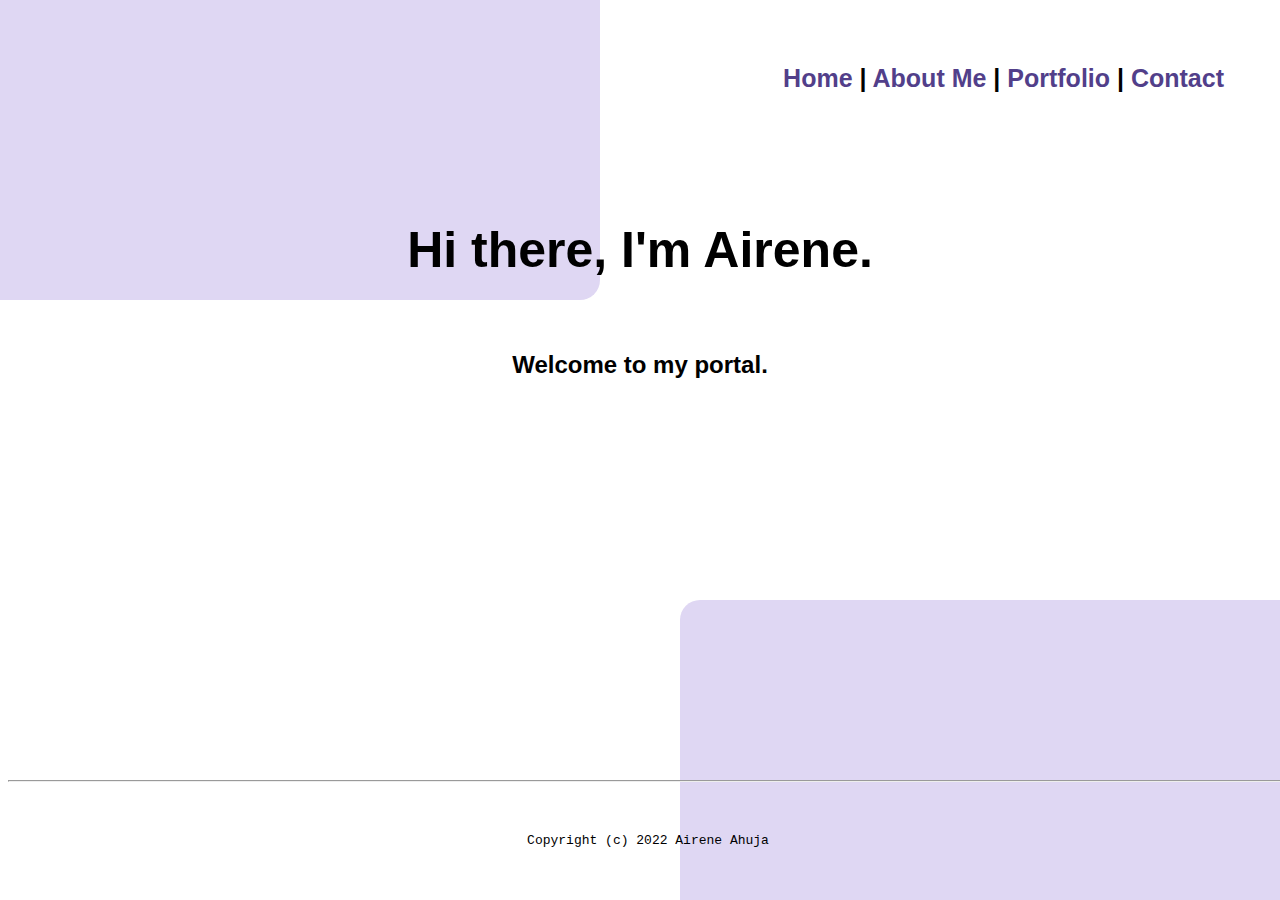
<file: index.html>
<!doctype html>

<!-- this is a comment for human! -->

<html lang="en">

  <header>
    <title>Airene Ahuja</title>
    <link rel="stylesheet" href="css/index.css">
    <link rel="FaviconIcon" href="favicon.ico" type="image/x-icon">
    <link rel="shortcut" href="favicon.ico" type="image/x-icon">
    <meta name="name" content="Airene Ahuja's Portal">
    <meta name="robots" contents="noindex, nofollow">
  </header>

  <body>
    <!--img src="images/banner.jpg" width="75%" alt="banner"-->
    <h6><a href="index.html">Home</a> | <a href="about me.html">About Me</a>
      | <a href="portfolio.html">Portfolio</a> | <a href="contact.html">Contact</a></h6>
    <h1>Hi there, I'm Airene.</h1>
    <h2> Welcome to my portal.</h2>
    <div class="toprectangle"></div>
    <div class="bottomrectangle"></div>


  </body>

  <footer>
    <hr>
    <code>Copyright (c) 2022 Airene Ahuja</code>
  </footer>

</html>
</file>
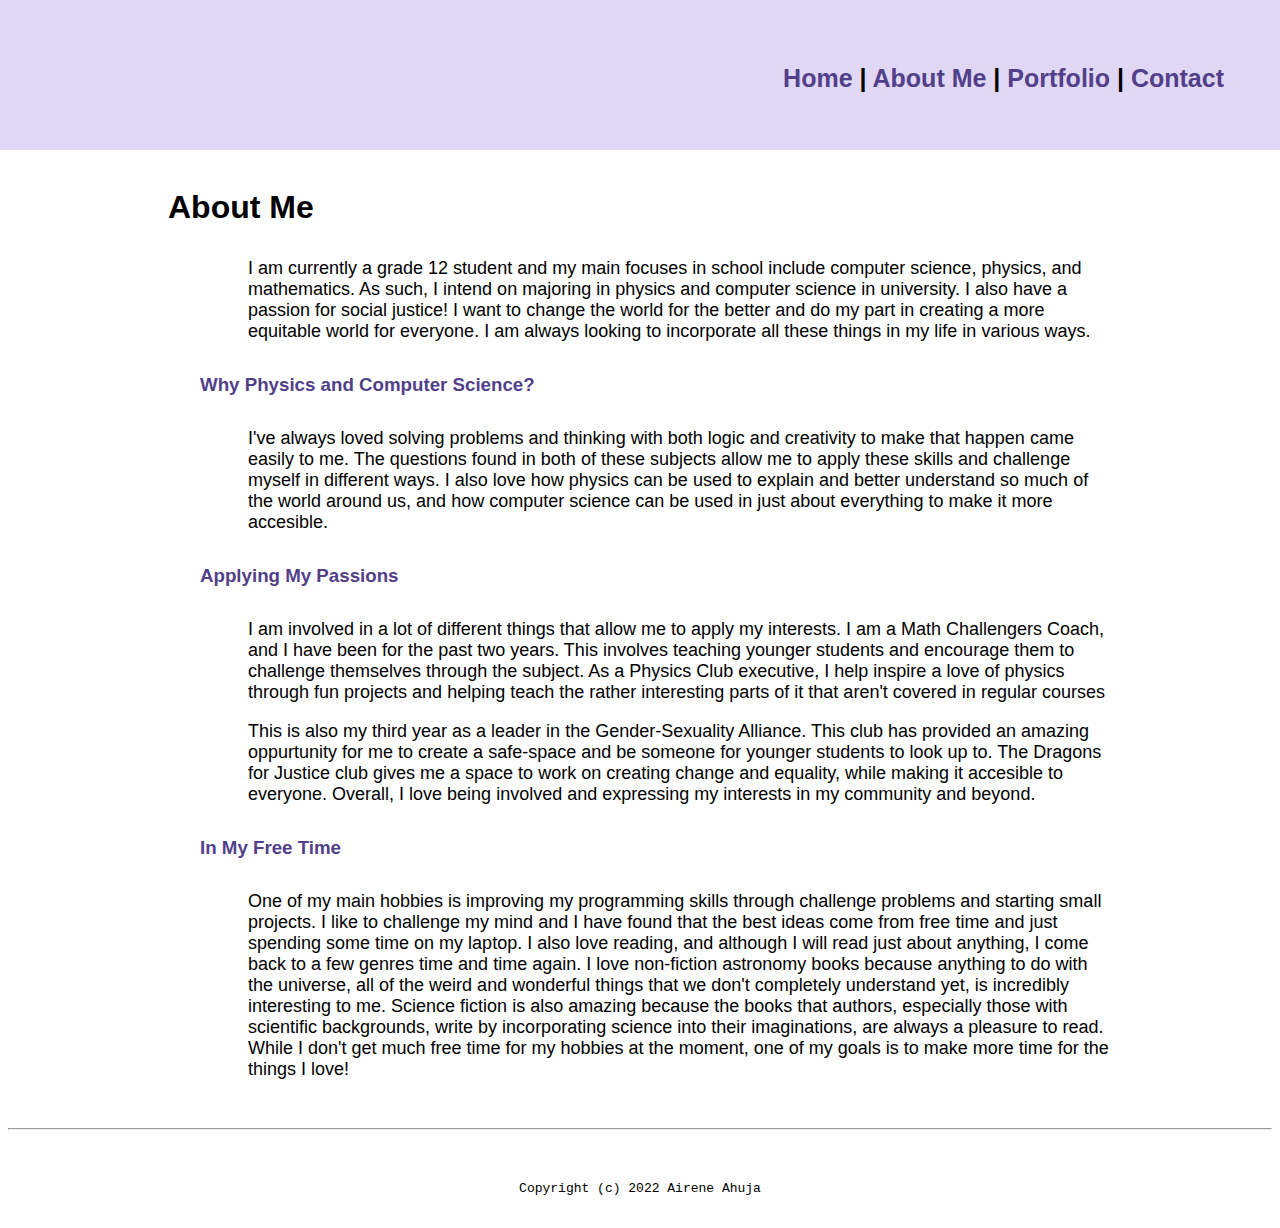
<file: about me.html>
<!doctype html>

<!-- this is a comment for human! -->

<html lang="en">

  <header>
    <title>Airene Ahuja - About Me</title>
    <link rel="stylesheet" href="css/about me.css">
    <link rel="FaviconIcon" href="favicon.ico" type="image/x-icon">
    <link rel="shortcut" href="favicon.ico" type="image/x-icon">
  </header>

  <body>
    <div class="rectangle"></div>
    <h6><a href="index.html">Home</a> | <a href="about me.html">About Me</a> |
      <a href="portfolio.html">Portfolio</a> | <a href="contact.html">Contact</a></h6>
    <h1>About Me</h1>
      <p>I am currently a grade 12 student and my main focuses in school include
        computer science, physics, and mathematics. As such, I intend on majoring
        in physics and computer science in university. I also have a passion for
        social justice! I want to change the world for the better and do my part
        in creating a more equitable world for everyone. I am always looking to
        incorporate all these things in my life in various ways.<p/>

    <h3>Why Physics and Computer Science?</h3>
    <p>I've always loved solving problems and thinking with both logic and
      creativity to make that happen came easily to me. The questions found in
      both of these subjects allow me to apply these skills and challenge myself
      in different ways. I also love how physics can be used to explain and better
      understand so much of the world around us, and how computer science can be
      used in just about everything to make it more accesible.</p>

    <h3>Applying My Passions</h3>
    <p>I am involved in a lot of different things that allow me to apply my
      interests. I am a Math Challengers Coach, and I have been for the past two
      years. This involves teaching younger students and encourage them to
      challenge themselves through the subject. As a Physics Club executive, I
      help inspire a love of physics through fun projects and helping teach the
      rather interesting parts of it that aren't covered in regular courses</p>
    <p>This is also my third year as a leader in the Gender-Sexuality Alliance.
      This club has provided an amazing oppurtunity for me to create a safe-space
      and be someone for younger students to look up to. The Dragons for Justice
      club gives me a space to work on creating change and equality, while making
      it accesible to everyone. Overall, I love being involved and expressing my
      interests in my community and beyond.</p>

    <h3>In My Free Time</h3>
    <p>One of my main hobbies is improving my programming skills through challenge
      problems and starting small projects. I like to challenge my mind and I have
      found that the best ideas come from free time and just spending some time
      on my laptop. I also love reading, and although I will read just about anything,
      I come back to a few genres time and time again. I love non-fiction astronomy books
      because anything to do with the universe, all of the weird and wonderful
      things that we don't completely understand yet, is incredibly interesting
      to me. Science fiction is also amazing because the books that authors,
      especially those with scientific backgrounds, write by incorporating science
      into their imaginations, are always a pleasure to read. While I don't get
      much free time for my hobbies at the moment, one of my goals is to make more
      time for the things I love!</p>




  </body>

  <footer>

    <hr>
    <code>Copyright (c) 2022 Airene Ahuja</code>
  </footer>

</html>
</file>
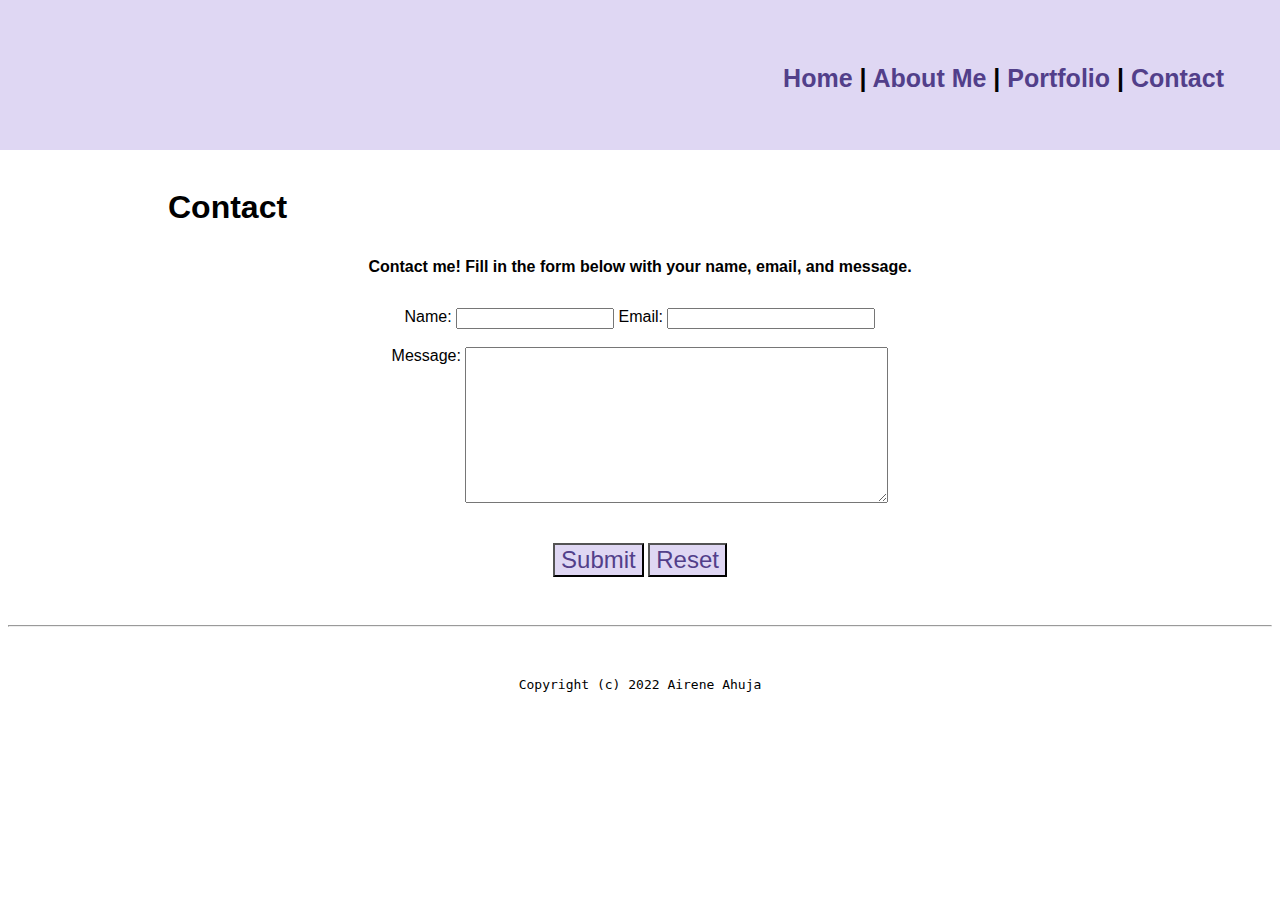
<file: contact.html>
<!doctype html>

<!-- this is a comment for human! -->

<html lang="en">

  <header>
    <title>Airene Ahuja - Contact</title>
    <link rel="stylesheet" href="css/contact.css">
    <link rel="FaviconIcon" href="favicon.ico" type="image/x-icon">
    <link rel="shortcut" href="favicon.ico" type="image/x-icon">
    <script type="text/javascript" src="validate.js"></script>
  </header>


  <body>
    <div class="rectangle"></div>
    <h6><a href="index.html">Home</a> | <a href="about me.html">About Me</a> |
      <a href="portfolio.html">Portfolio</a> | <a href="contact.html">Contact</a></h6>

    <h1>Contact</h1>

    <h4>Contact me! Fill in the form below with your name, email, and message.</h4>
      <form action="https://formspree.io/f/xjvzagor" method="POST"
            name="contactform" onsubmit= "return(validate());">
        <div>
            <label for="name"> Name:</label>
            <input style="width:150px;" type="text" id="name" name="name">
            <label for="email"> Email:</label>
            <input style="width:200px;" type="text" id="email" name="email">
        </div>
        <div><br>
            <label for="message"> Message:</label>
            <textarea name="message" rows="10" cols="50"></textarea>
        </div><br><br>
      <input type="submit" value="Submit">
      <input type="reset" value="Reset">
      </form>
  </body>

  <footer>
    <hr>
    <code>Copyright (c) 2022 Airene Ahuja</code>
  </footer>

</html>
</file>
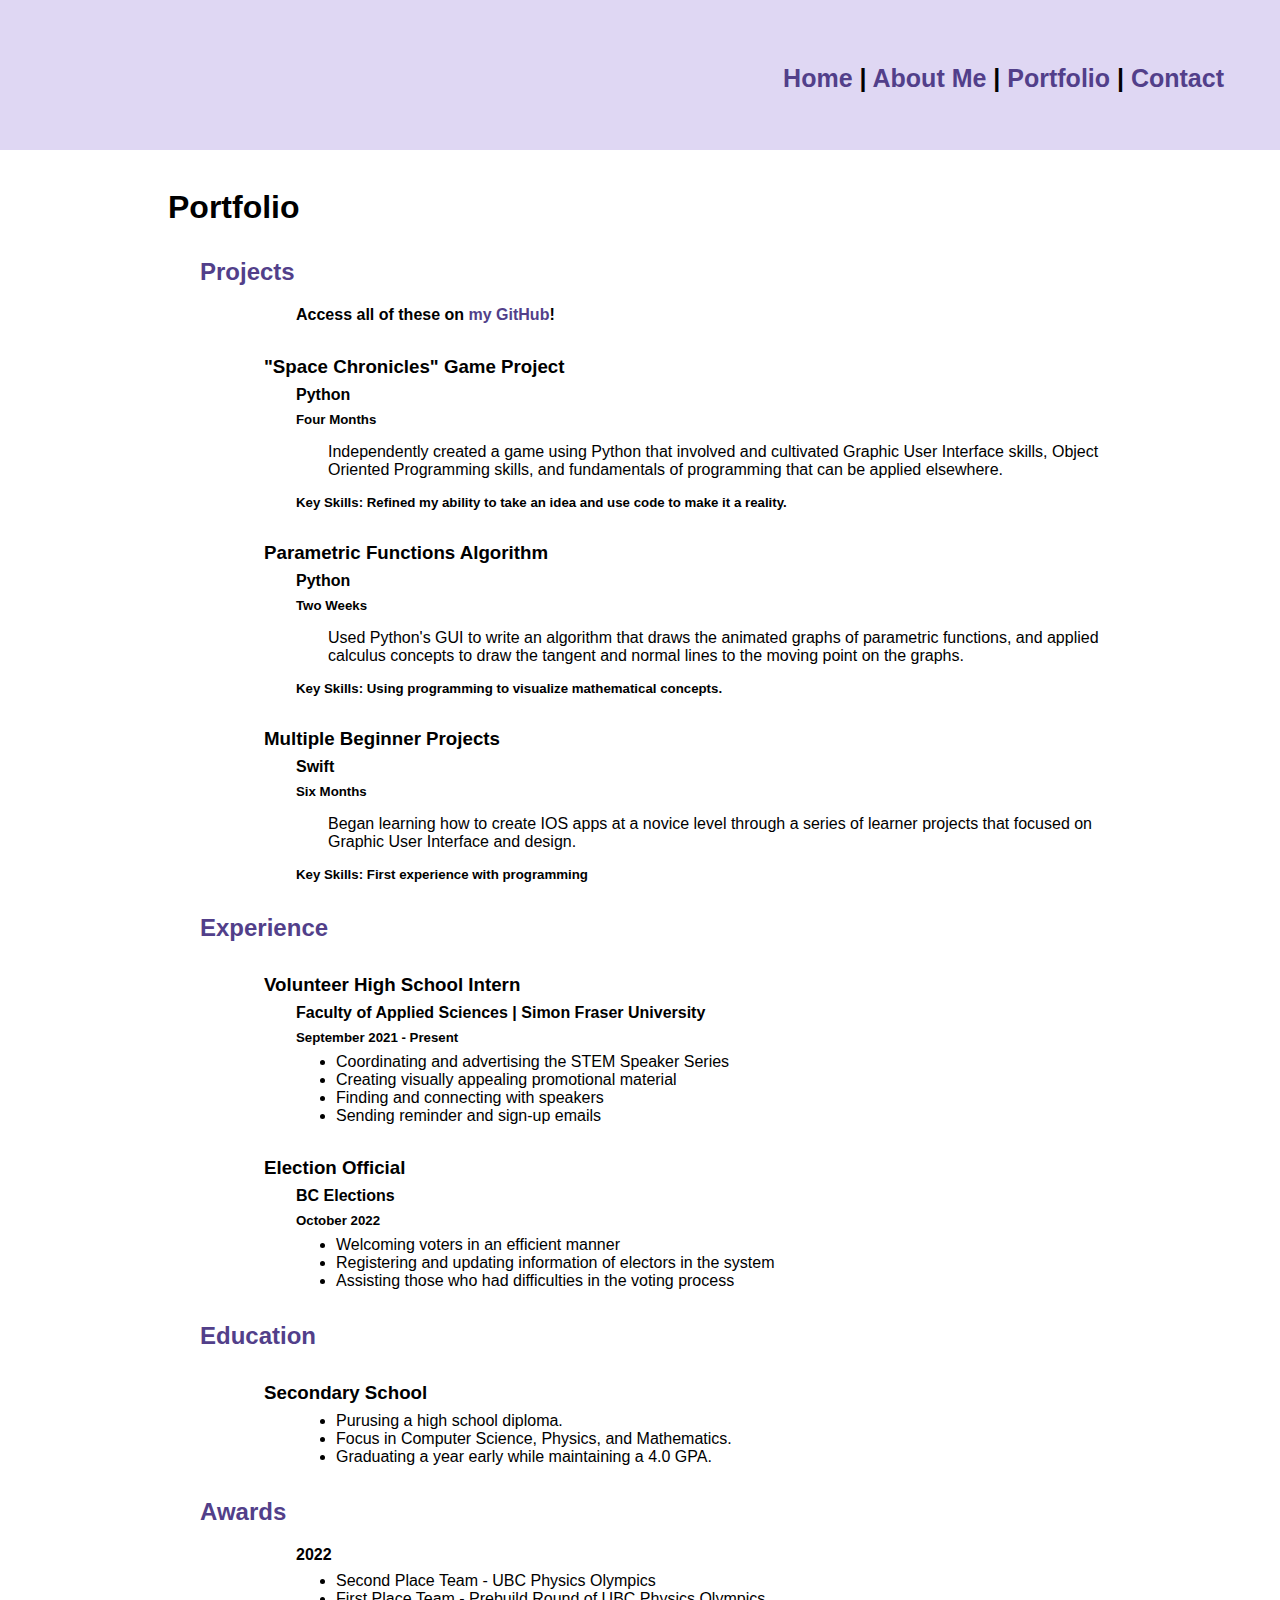
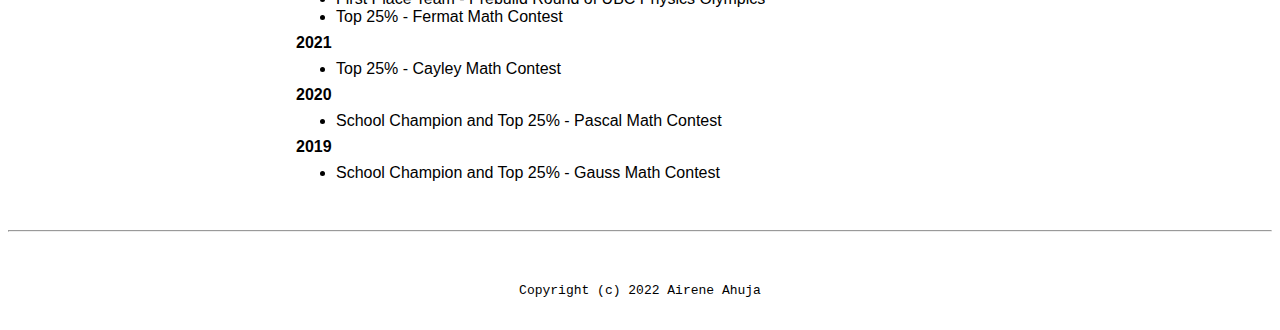
<file: portfolio.html>
<!doctype html>

<!-- this is a comment for human! -->

<html lang="en">

  <header>
    <title>Airene Ahuja - Portfolio</title>
    <link rel="stylesheet" href="css/portfolio.css">
    <link rel="FaviconIcon" href="favicon.ico" type="image/x-icon">
    <link rel="shortcut" href="favicon.ico" type="image/x-icon">
  </header>

  <body>

    <div class="rectangle"></div>
    <h6><a href="index.html">Home</a> | <a href="about me.html">About Me</a> |
      <a href="portfolio.html">Portfolio</a> | <a href="contact.html">Contact</a></h6>

    <h1>Portfolio</h1>




    <h2>Projects</h2>
    <h4>Access all of these on <a href="https://github.com/aireneahuja">my GitHub</a>!</h4>
    <h3>"Space Chronicles" Game Project</h3>
      <h4>Python</h4>
      <h5>Four Months</h5>
      <p>Independently created a game using Python that involved and cultivated
        Graphic User Interface skills, Object Oriented Programming skills, and
        fundamentals of programming that can be applied elsewhere.</p>
      <h5>Key Skills: Refined my ability to take an idea and use code to make it
         a reality.</h5>
     <h3>Parametric Functions Algorithm</h3>
        <h4>Python</h4>
        <h5>Two Weeks</h5>
        <p>Used Python's GUI to write an algorithm that draws the animated graphs
          of parametric functions, and applied calculus concepts to draw the tangent
          and normal lines to the moving point on the graphs.</p>
        <h5>Key Skills: Using programming to visualize mathematical concepts.</h5>
    <h3>Multiple Beginner Projects</h3>
      <h4>Swift</h4>
      <h5>Six Months</h5>
      <p>Began learning how to create IOS apps at a novice level through a series
        of learner projects that focused on Graphic User Interface and design.</p>
      <h5>Key Skills: First experience with programming</h5>

    <h2>Experience</h2>
      <h3>Volunteer High School Intern</h3>
        <h4>Faculty of Applied Sciences | Simon Fraser University</h4>
        <h5>September 2021 - Present</h5>
        <ul>
          <li>Coordinating and advertising the STEM Speaker Series</li>
          <li>Creating visually appealing promotional material</li>
          <li>Finding and connecting with speakers</li>
          <li>Sending reminder and sign-up emails</li>
        </ul>
      <h3>Election Official</h3>
        <h4>BC Elections</h4>
        <h5>October 2022</h5>
        <ul>
          <li>Welcoming voters in an efficient manner</li>
          <li>Registering and updating information of electors in the system</li>
          <li>Assisting those who had difficulties in the voting process</li>
        </ul>

      <h2>Education</h2>

        <h3>Secondary School</h3>
        <ul>
          <li>Purusing a high school diploma.</li>
          <li>Focus in Computer Science, Physics, and Mathematics.</li>
          <li>Graduating a year early while maintaining a 4.0 GPA.</li>
        </ul>
    <h2>Awards</h2>
        <h4>2022</h4>
        <ul>
          <li>Second Place Team - UBC Physics Olympics</li>
          <li>First Place Team - Prebuild Round of UBC Physics Olympics</li>
          <li>Top 25% - Fermat Math Contest</li>
        </ul>
        <h4>2021</h4>
        <ul>
          <li>Top 25% - Cayley Math Contest</li>
        </ul>
        <h4>2020</h4>
        <ul>
          <li>School Champion and Top 25% - Pascal Math Contest</li>
        </ul>
        <h4>2019</h4>
        <ul>
          <li>School Champion and Top 25% - Gauss Math Contest</li>
        </ul>

  </body>

  <footer>

    <hr>
    <code>Copyright (c) 2022 Airene Ahuja</code>
  </footer>

</html>
</file>
<file: css/index.css>
/* Cascading stylesheet for the website */

/* Text inside these asterisks and slashes are comments for human */

  a {
    color: #523F8A;/* set the text color to blue here */
    text-decoration: none; /* This means we do not want hyperlinks to be underlined */
  }

  a:hover {
    /*color: red; /* set the text color to red here */
    opacity: 50%;
    text-decoration: none; /* This means we do not want hyperlinks to be underlined */
  }

  body {
    background-color: white;/* set the background color here */
    color: black;/* set the text color to black here */
    font-family: Arial, Helvetica, sans-serif;/* set the font here */
    text-align: center;/* set the text alignment here */
   }

  footer {
    margin-top: 2rem;
    margin-bottom: 8rem;
    position: absolute;
    bottom: 0;
    width: 100%;
    height: 2.5rem;
  }

  h1 {
    font-size: 50px;
    margin-bottom: 0.5rem;
    margin-top: 8rem;
   }

  h2 {

    margin-botton: 2.5rem;
    margin-top: 4.5rem;
   }


  h6 {
    margin-top: 4rem;
    margin-right: 3rem;
    font-size: 25px;
    text-align: right;
  }


  hr {
    margin-bottom: 3rem;
    margin-top: 3rem;
  }

  .toprectangle {
  	width: 600px;
  	height: 300px;
      position:absolute;
      top: 0;
      left: 0;
  	background: #DFD7F3;
  	-moz-border-radius: 0px 0px  20px 110px;
  	-webkit-border-radius: 0px 0px  20px 0px;
    z-index: -1;
  }
  .bottomrectangle {
  	width: 600px;
  	height: 300px;
      position:absolute;
      bottom: 0;
      right: 0;
  	background: #DFD7F3;
  	-moz-border-radius: 20px 110px  0px 0px;
  	-webkit-border-radius: 20px 0px  0px 0px;
    z-index: -1;
  }

  	/*border-radius: 20px 110px  20px 50px;
</file>
<file: css/about me.css>
/* Cascading stylesheet for the website */

/* Text inside these asterisks and slashes are comments for human */

  a {
    color: #523F8A;/* set the text color to blue here */
    text-decoration: none; /* This means we do not want hyperlinks to be underlined */
  }

  a:hover {
    opacity: 50%;
    text-decoration: none; /* This means we do not want hyperlinks to be underlined */
  }

  body {
    background-color: white;/* set the background color here */
    color: black;/* set the text color to black here */
    font-family: Arial, Helvetica, sans-serif;/* set the font here */
    text-align: left;/* set the text alignment here */
   }

  footer {
    margin-top: 2rem;
    margin-bottom: 2rem;
    text-align: center;
  }

  h1 {
    margin-bottom: 2rem;
    margin-top: 6rem;
    margin-left: 10rem;
    text-align: left;
   }

  h3 {
    color: #523F8A;
    margin-bottom: 2rem;
    margin-top: 2rem;
    margin-left: 12rem;
  }

  h6 {
    margin-top: 4rem;
    margin-right: 3rem;
    font-size: 25px;
    text-align: right;
  }

  hr {
    margin-bottom: 3rem;
    margin-top: 3rem;
  }

  p {
    margin-left: 15rem;
    margin-right: 10rem;
    font-size: 18px;
  }

  .rectangle {
    width: 100%;
    height: 150px;
      position:absolute;
      top: 0;
      left: 0;
    background: #DFD7F3;

    z-index: -1;
  }
</file>
<file: css/contact.css>
/* Cascading stylesheet for the website */

/* Text inside these asterisks and slashes are comments for human */

  a {
    color: #523F8A;/* set the text color to blue here */
    text-decoration: none; /* This means we do not want hyperlinks to be underlined */
  }

  a:hover {
    /*color: red; /* set the text color to red here */
    opacity: 50%;
    text-decoration: none; /* This means we do not want hyperlinks to be underlined */
  }

  body {
    background-color: white;/* set the background color here */
    color: black;/* set the text color to black here */
    font-family: Arial, Helvetica, sans-serif;/* set the font here */
    text-align: center;/* set the text alignment here */
   }

  footer {
    margin-top: 2rem;
    margin-bottom: 2rem;
    text-align: center;
  }

  h1 {
    margin-bottom: 2rem;
    margin-top: 6rem;
    margin-left: 10rem;
    text-align: left;
   }


  h4 {
    text-align: center;
    margin-bottom: 2rem;
    margin-top: 2rem;
  }

  h6 {
    margin-top: 4rem;
    margin-right: 3rem;
    font-size: 25px;
    text-align: right;
  }


  hr {
    margin-bottom: 3rem;
    margin-top: 3rem;
  }

  label {
  display: inline-block;
  vertical-align: top;

  }

  input[type=submit ]{
      font-size: 24px;
      background-color: #DFD7F3;
      color: #523F8A;
  }

  input[type=reset]{
      font-size: 24px;
      background-color: #DFD7F3;
      color: #523F8A;
  }


  .rectangle {
    width: 100%;
    height: 150px;
      position:absolute;
      top: 0;
      left: 0;
    background: #DFD7F3;

    z-index: -1;
  }
</file>
<file: css/portfolio.css>
/* Cascading stylesheet for the website */

/* Text inside these asterisks and slashes are comments for human */

  a {
    color: #523F8A;
    text-decoration: none; /* This means we do not want hyperlinks to be underlined */
  }

  a:hover {
    opacity: 50%;
    text-decoration: none; /* This means we do not want hyperlinks to be underlined */
  }

  body {
    background-color: white;/* set the background color here */
    color: black;/* set the text color to black here */
    font-family: Arial, Helvetica, sans-serif;/* set the font here */
    text-align: left;/* set the text alignment here */
   }

  footer {
    margin-top: 2rem;
    margin-bottom: 2rem;
    text-align: center;
  }

  h1 {
    margin-bottom: 2rem;
    margin-top: 6rem;
    margin-left: 10rem;
    text-align: left;
   }

  h2 {
    color: #523F8A;
    margin-botton: 1rem;
    margin-top: 2rem;
    margin-left: 12rem;
   }

  h3 {
    margin-bottom: 0.5rem;
    margin-top: 2rem;
    margin-left: 16rem;
  }
  h4 {
    margin-bottom: 0.5rem;
    margin-top: 0.5rem;
    margin-left: 18rem;
  }

  h5 {
    margin-bottom: 0.5rem;
    margin-top: 0.5rem;
    margin-left: 18rem;
  }

  h6 {
    margin-top: 4rem;
    margin-right: 3rem;
    font-size: 25px;
    text-align: right;
  }


  hr {
    margin-bottom: 3rem;
    margin-top: 3rem;
  }

  p {
    margin-left: 20rem;
    margin-right: 10rem;


  }

  ul {
    display: table;
    margin: 0 auto;
    text-align: left;
    margin-left: 18rem;
  }

  .rectangle {
    width: 100%;
    height: 150px;
      position:absolute;
      top: 0;
      left: 0;
    background: #DFD7F3;

    z-index: -1;
  }
</file>
